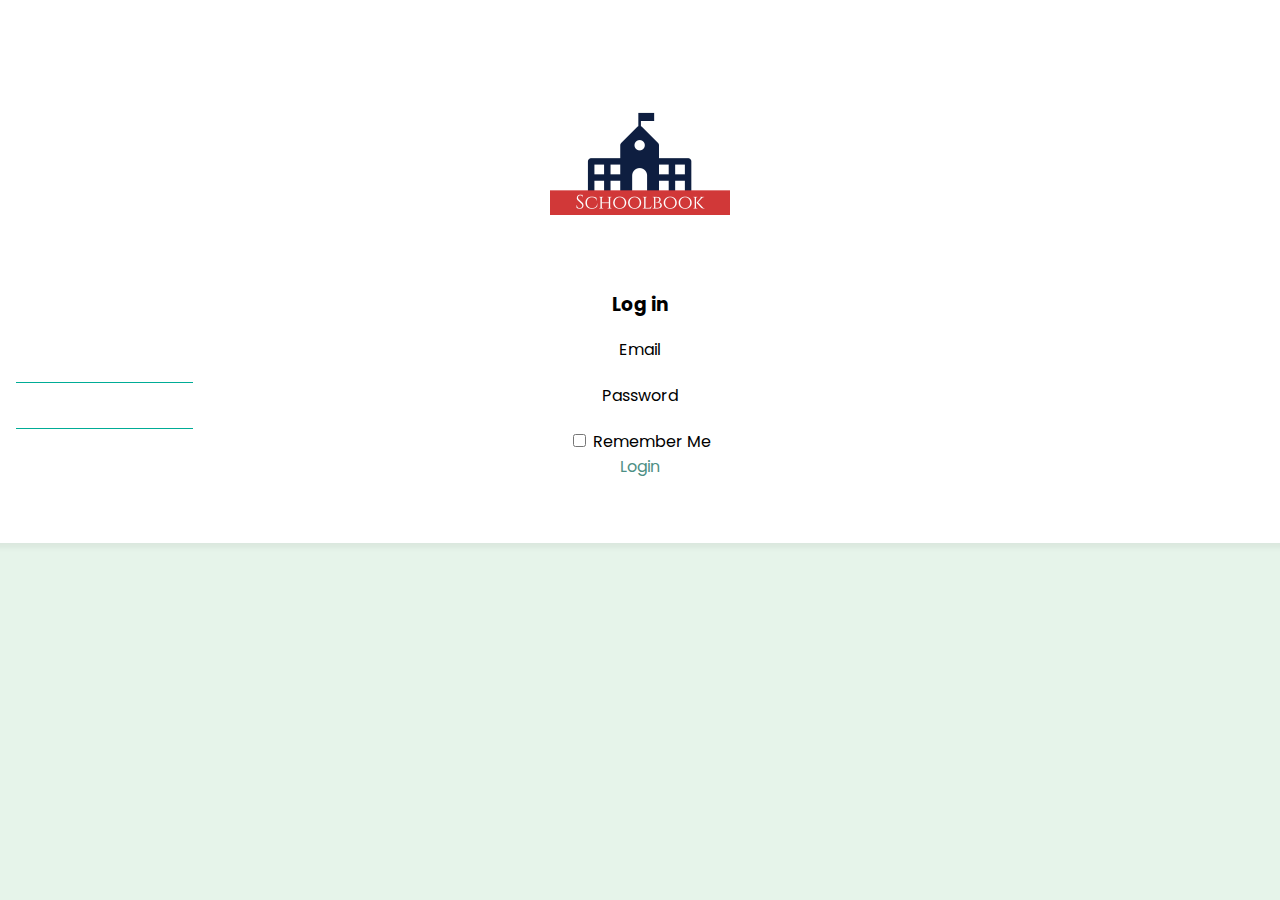
<file: index.html>
<!DOCTYPE html>
<html lang="en">
<head>
  <meta charset="utf-8">
  <link rel="icon" type="image.png" href="img/favicon-16x16.png" sizes="16x16">
  <meta name="viewport" content="width=device-width, initial-scale=1, shrink-to-fit=no">
  <title>Login page</title>

  <link rel="stylesheet" href="https://cdn.jsdelivr.net/npm/bootstrap@4.5.3/dist/css/bootstrap.min.css" integrity="sha384-TX8t27EcRE3e/ihU7zmQxVncDAy5uIKz4rEkgIXeMed4M0jlfIDPvg6uqKI2xXr2" crossorigin="anonymous">
  <link rel="stylesheet" type="text/css" href="css/style.css">

  <meta name="keywords" content="skolportal, schoolbook, elevadministration, föräldraportal, elevkalender">

  <meta name="description" content="En trygg skolportal riktat till lärare och föräldrar med chattfunktion, bilddelning och kalender.">

</head>

  <body>

    <div class="container">
      <div class="row content">
        <div class="col-md-6 mb-3">
          <img src="img/logo.jpg" class="img-fluid" alt="schoolbook">
        </div>
        <div class="col-md-6">
          <h3 class="login-text mb-3">Log in</h3>
          <form>
            <div class="form-group">
              <label for="email">Email</label>
              <input type="email" name="email" class="form-control">
            </div>
            <div class="form-group">
              <label for="password">Password</label>
              <input type="password" name="password" class="form-control">
            </div>
            <div class="form-group form-check">
              <input type="checkbox" name="checkbox" class="form-check-input" id="checkbox">
              <label clas="form-check-label" for="checkbox">Remember Me</label>
            </div>
            <a href="huvudsida.html" button class="btn btn-class">Login</a>
          </div>
        </div>
      </div>

      <script src="https://code.jquery.com/jquery-3.5.1.slim.min.js" integrity="sha384-DfXdz2htPH0lsSSs5nCTpuj/zy4C+OGpamoFVy38MVBnE+IbbVYUew+OrCXaRkfj" crossorigin="anonymous"></script>

    </body>
    </html>
</file>
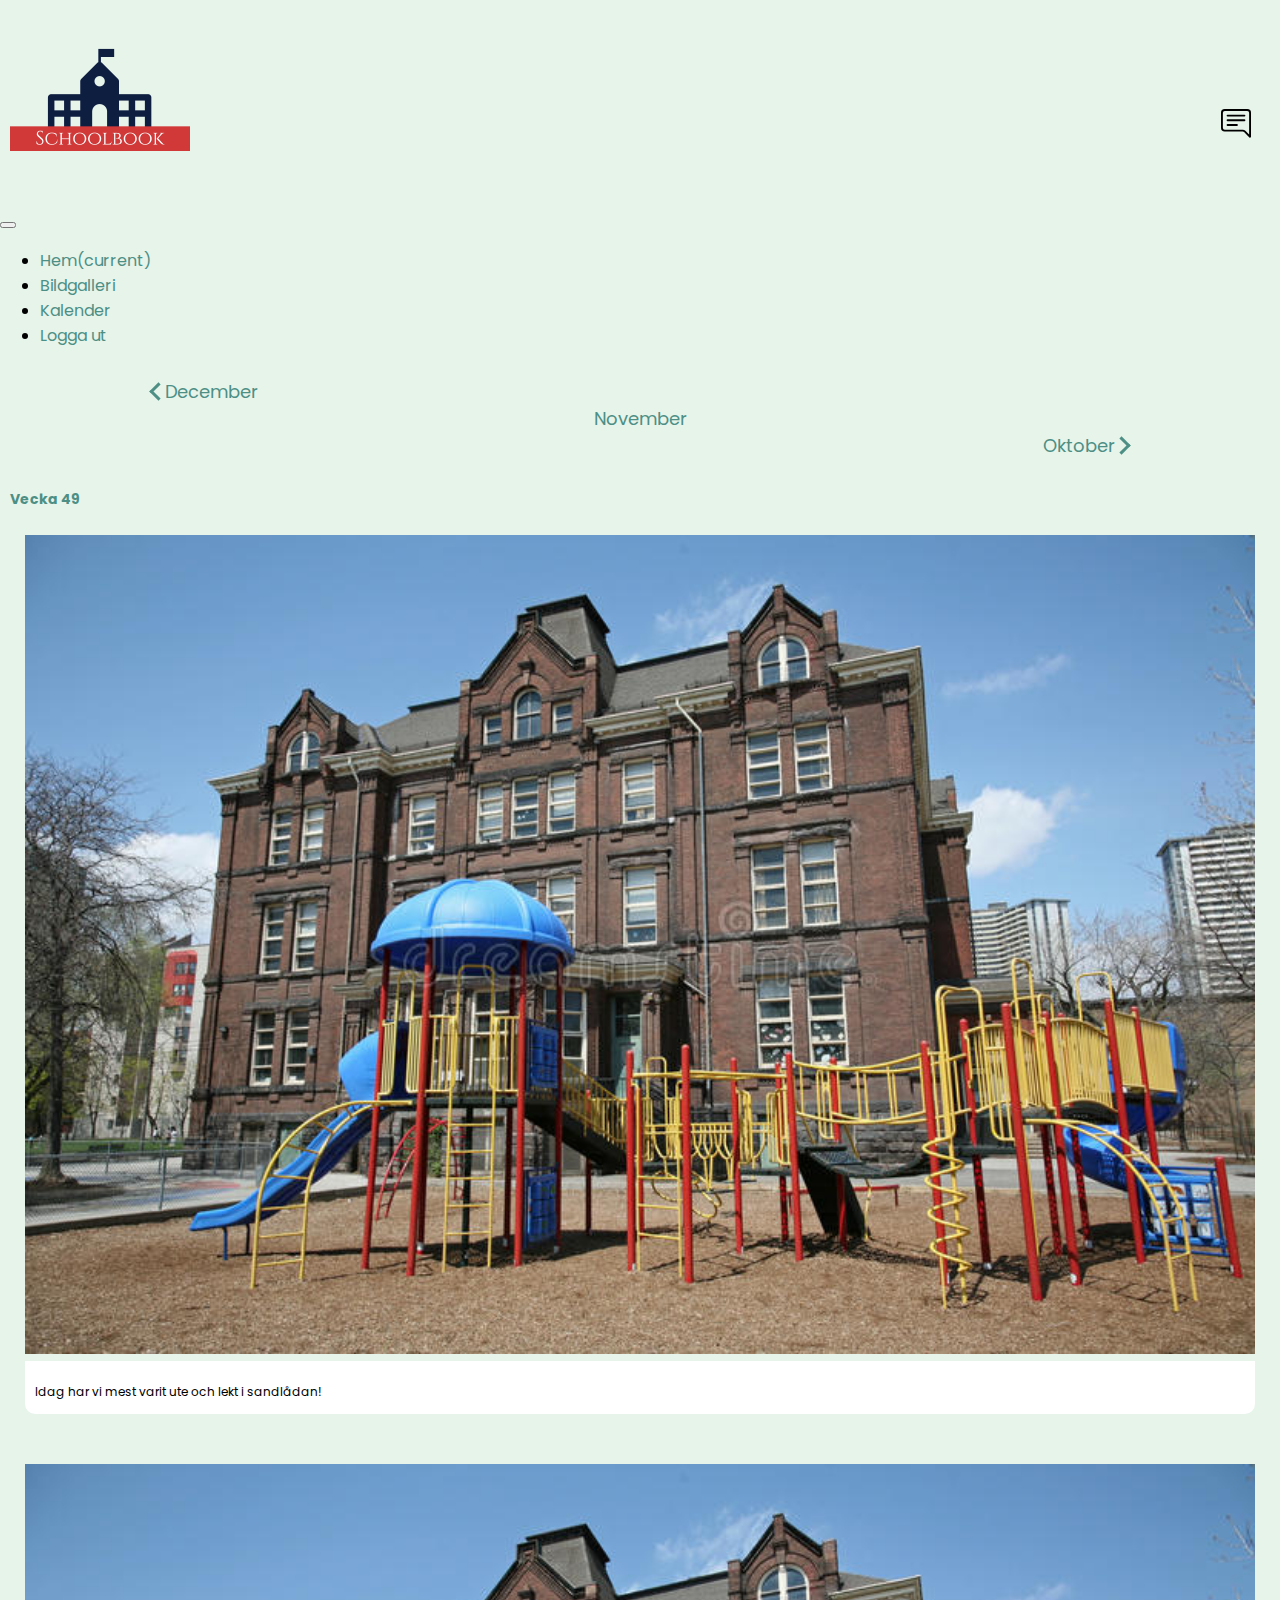
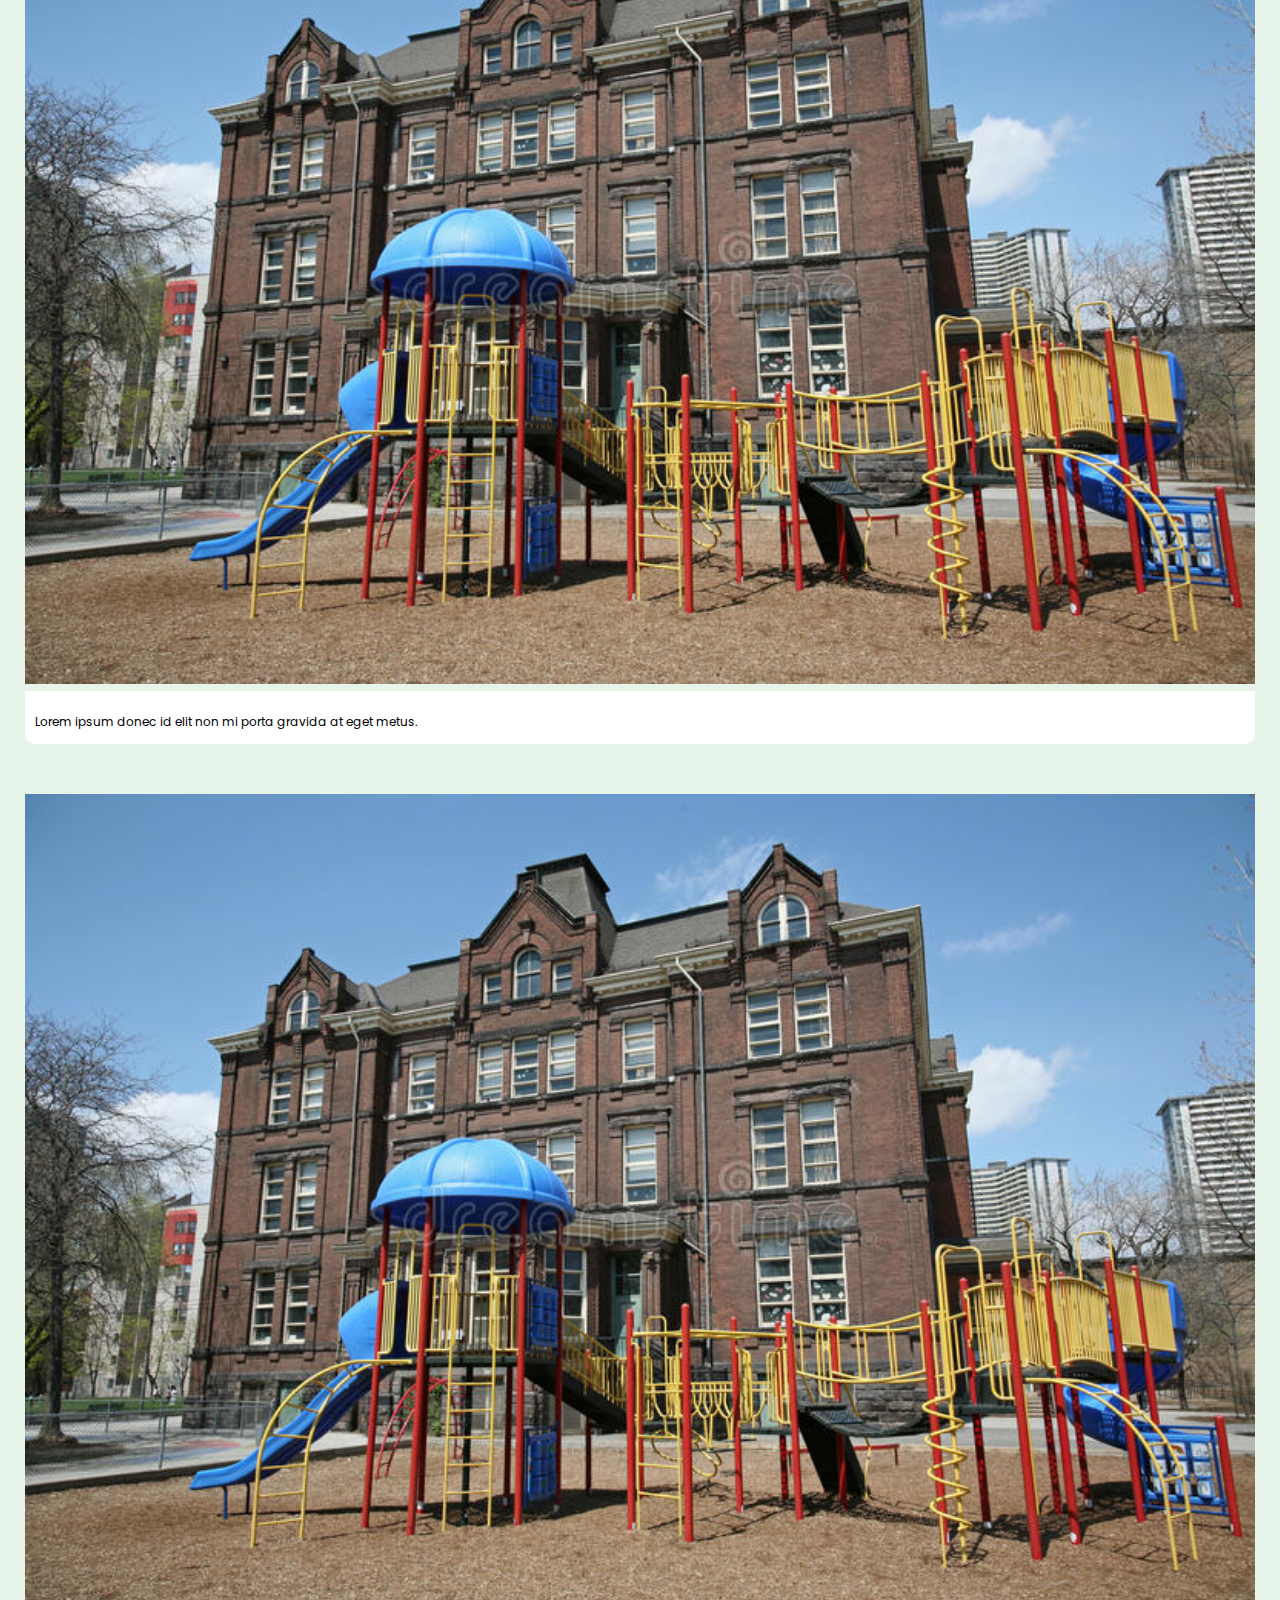
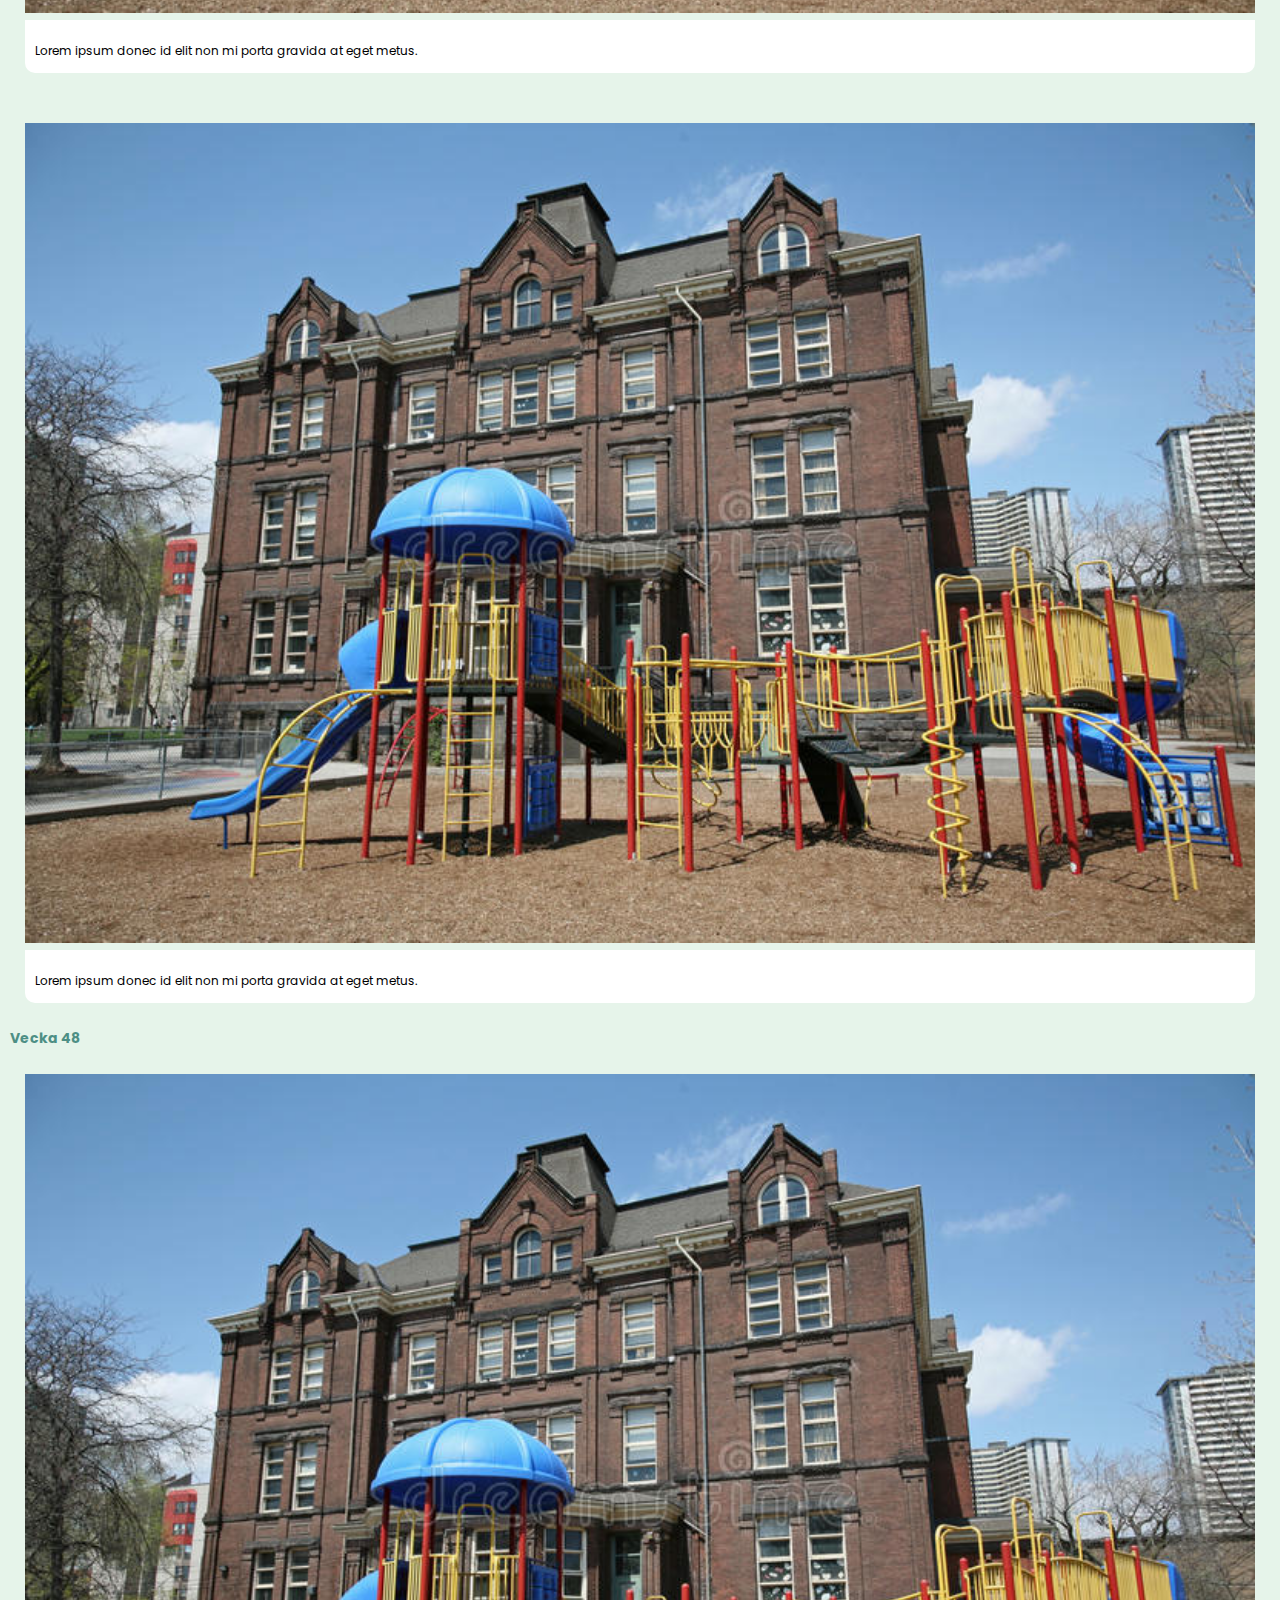
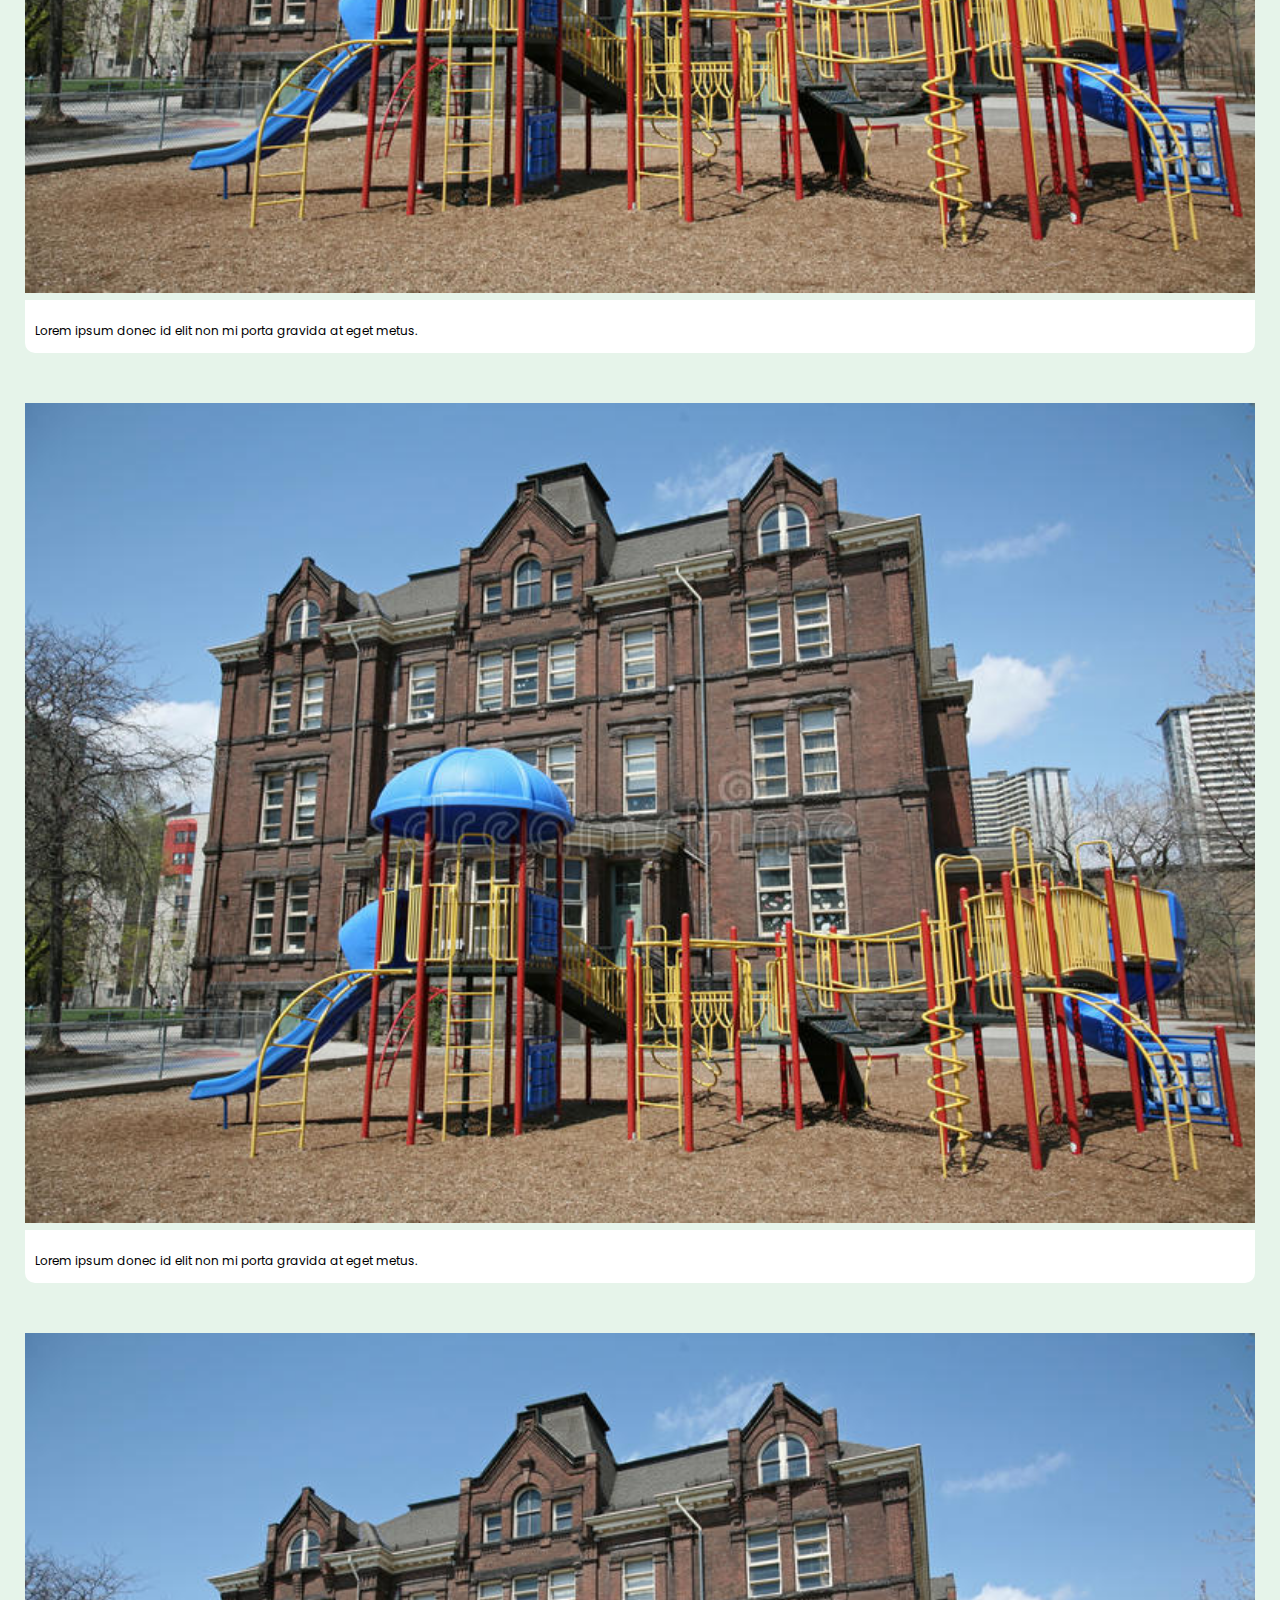
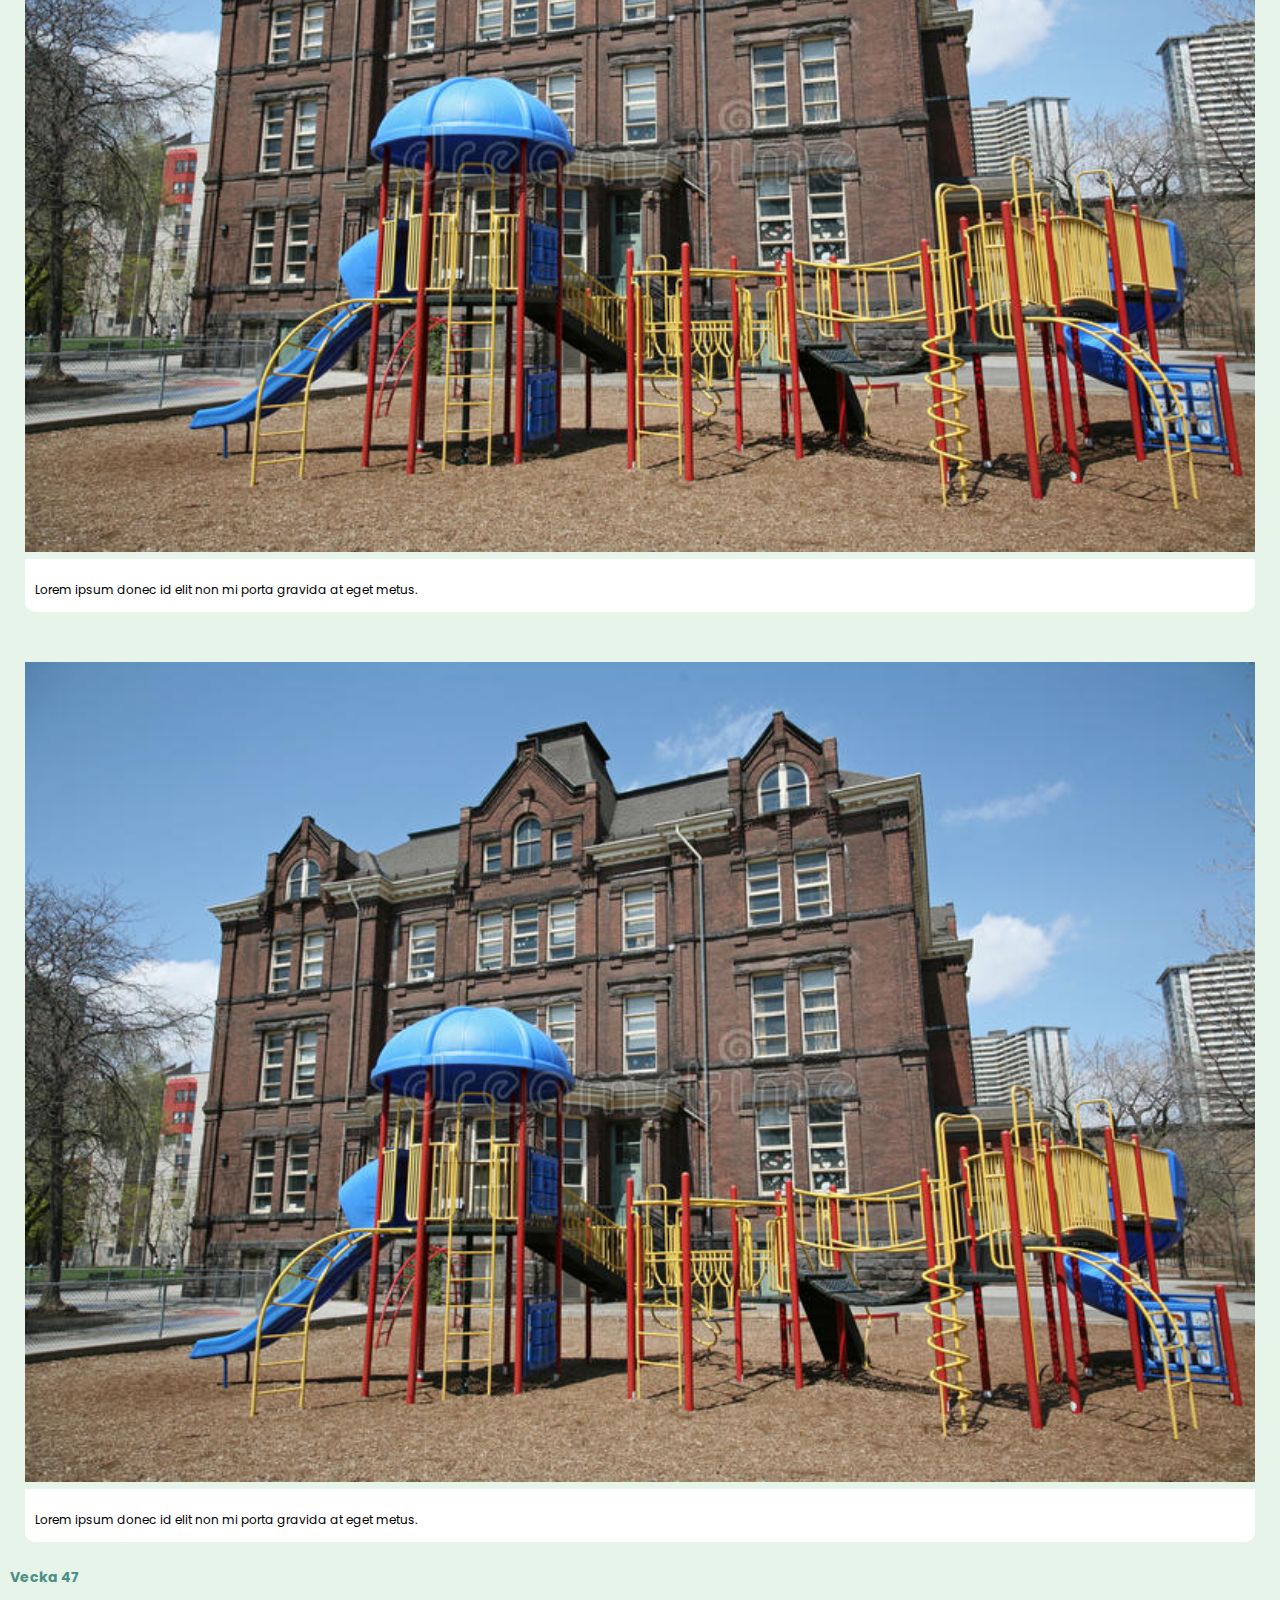
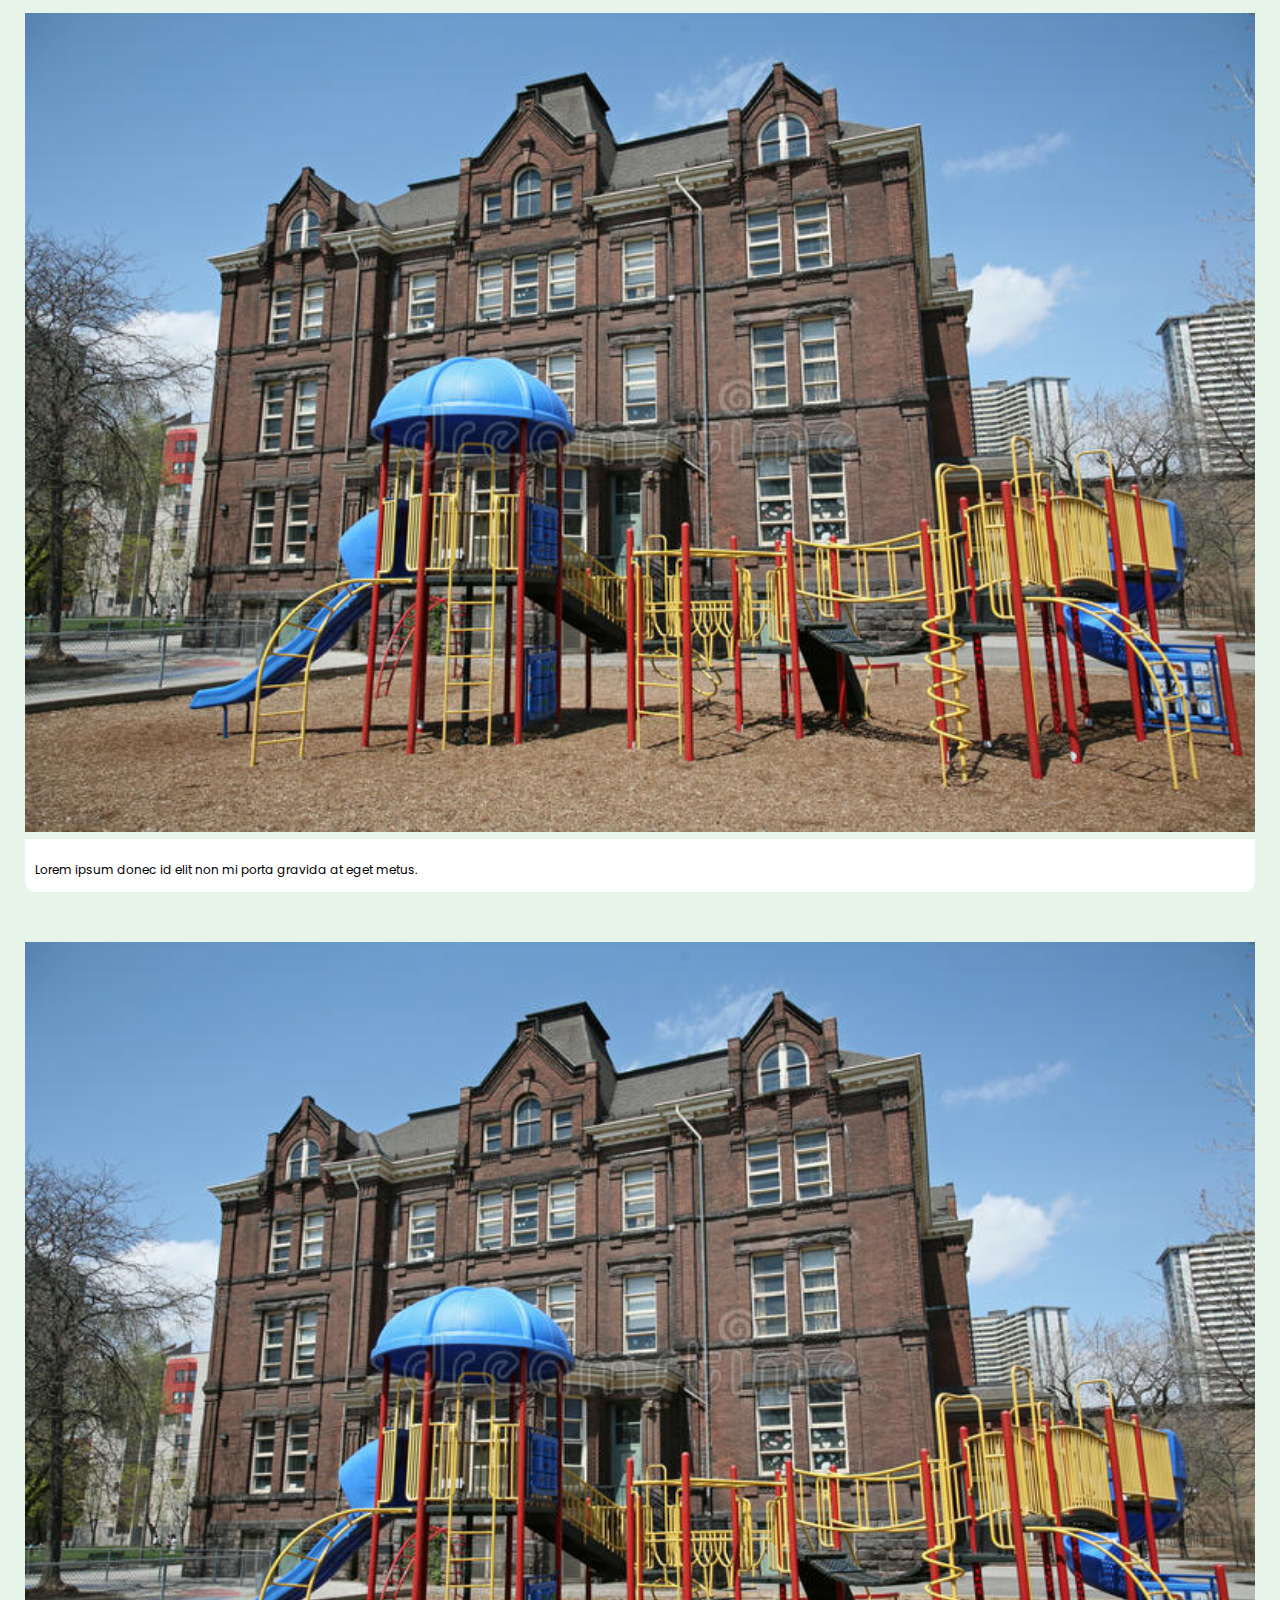
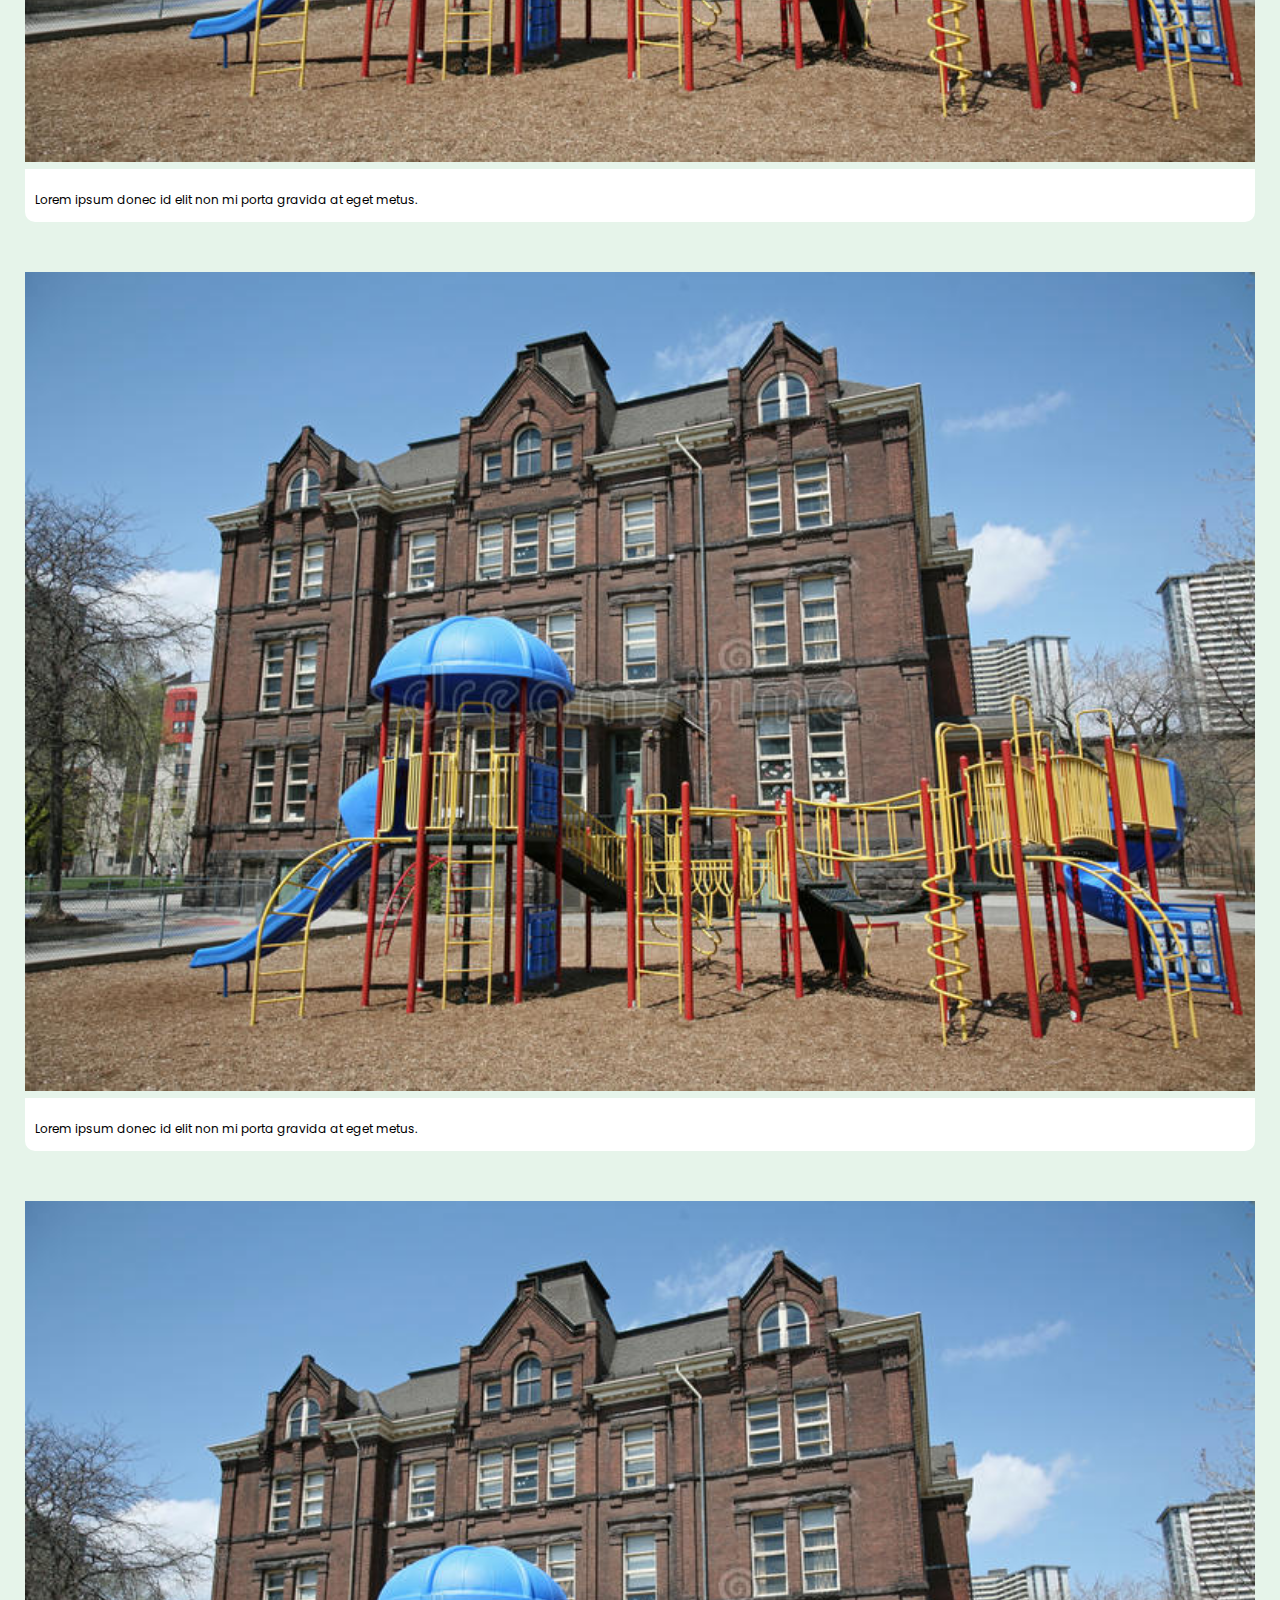
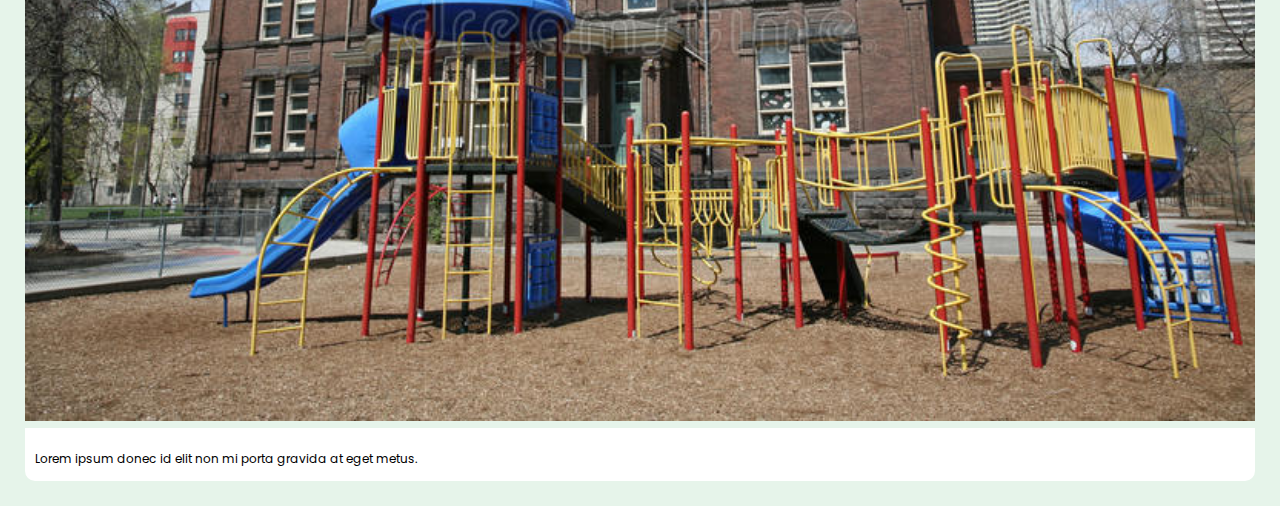
<file: bilder.html>
<!DOCTYPE html>
<html lang="en">
<head>

  <!-- Basic Page Needs
  –––––––––––––––––––––––––––––––––––––––––––––––––– -->
  <meta charset="utf-8">
  <title>Bildgalleri</title>

  <link rel="icon" type="image.png" href="img/favicon-16x16.png" sizes="16x16">
  <meta name="description" content="">
  <meta name="author" content="">

  <!-- Mobile Specific Metas
  –––––––––––––––––––––––––––––––––––––––––––––––––– -->
  <meta name="viewport" content="width=device-width, initial-scale=1">

  <!-- Bootstrap 
  –––––––––––––––––––––––––––––––––––––––––––––––––– -->
  
  <link rel="stylesheet" href="https://stackpath.bootstrapcdn.com/bootstrap/4.2.1/css/bootstrap.min.css" integrity="sha384-GJzZqFGwb1QTTN6wy59ffF1BuGJpLSa9DkKMp0DgiMDm4iYMj70gZWKYbI706tWS" crossorigin="anonymous">
<script src="https://stackpath.bootstrapcdn.com/bootstrap/4.2.1/js/bootstrap.min.js" integrity="sha384-B0UglyR+jN6CkvvICOB2joaf5I4l3gm9GU6Hc1og6Ls7i6U/mkkaduKaBhlAXv9k" crossorigin="anonymous"></script>
  <!-- CSS
  –––––––––––––––––––––––––––––––––––––––––––––––––– -->
  <link rel="stylesheet" href="css/style.css">




</head>
<body>
	<div class="container">
		<img src="img/logo.jpg" alt="schoolbook" class="img-fluid">

		<nav class="navbar navbar-expand-lg navbar-light bg-light">
			<!--<a class="navbar-brand" href="#">Navbar</a>-->
			<button class="navbar-toggler" type="button" data-toggle="collapse" data-target="#navbarNav" aria-controls="navbarNav" aria-expanded="false" aria-label="Toggle navigation">
				<span class="navbar-toggler-icon"></span>
			</button>
			<div class="collapse navbar-collapse" id="navbarNav">
				<ul class="navbar-nav">
					<li class="nav-item">
						<a class="nav-link" href="huvudsida.html">Hem<span class="sr-only">(current)</span></a>
					</li>
					<li class="nav-item active">
						<a class="nav-link" href="bilder.html">Bildgalleri</a>
					</li>
					<li class="nav-item">
						<a class="nav-link" href="kalender.html">Kalender</a>
					</li>
					<li class="nav-item">
						<a class="nav-link" href="index.html">Logga ut</a>
					</li>
				</ul>
			</div>
		</nav>
	</div>

  <div class="month">
  <div class="row">
    <div class="col-md-4" class id="december"><a href="december.html"><i class="arrow left"></i>December</a></div>
    <div class="col-md-4">November</div>
    <div class="col-md-4" class id="oktober"><a href="oktober.html">Oktober<i class="arrow right"></i></a></div>
  </div>
  </div>





  <div class="container" class id="gallery">

    <div class="row">
      <div class="col-md-12">Vecka 49</div>

    <div class="row">

      <div class="col-md-3">
        <div class="thumbnail">
          <a href="img/skola.jpg" target="_blank">
          <img src="img/skola.jpg" alt="lekplats" style="width:100%"></a>
            <div class="caption">
              <p>Idag har vi mest varit ute och lekt i sandlådan!</p>
            </div>

        </div>
      </div>
      <div class="col-md-3">
        <div class="thumbnail">
          <a href="img/skola.jpg" target="_blank">
            <img src="img/skola.jpg" alt="lekplats" style="width:100%"></a>
            <div class="caption">
              <p>Lorem ipsum donec id elit non mi porta gravida at eget metus.</p>
            </div>

        </div>
      </div>
      <div class="col-md-3">
        <div class="thumbnail">
          <a href="img/skola.jpg" target="_blank">
            <img src="img/skola.jpg" alt="lekplats" style="width:100%"></a>
            <div class="caption">
              <p>Lorem ipsum donec id elit non mi porta gravida at eget metus.</p>
            </div>
        </div>
      </div>

      <div class="col-md-3">
        <div class="thumbnail">
          <a href="img/skola.jpg" target="_blank">
            <img src="img/skola.jpg" alt="lekplats" style="width:100%"></a>
            <div class="caption">
              <p>Lorem ipsum donec id elit non mi porta gravida at eget metus.</p>
            </div>

        </div>
      </div>

    </div>

    <div class="row">
      <div class="col-md-12">Vecka 48</div>
  
    <div class="row">

      <div class="col-md-3">
        <div class="thumbnail">
          <a href="img/skola.jpg" target="_blank">
          <img src="img/skola.jpg" alt="lekplats" style="width:100%"></a>
            <div class="caption">
              <p>Lorem ipsum donec id elit non mi porta gravida at eget metus.</p>
            </div>

        </div>
      </div>
      <div class="col-md-3">
        <div class="thumbnail">
          <a href="img/skola.jpg" target="_blank">
            <img src="img/skola.jpg" alt="lekplats" style="width:100%"></a>
            <div class="caption">
              <p>Lorem ipsum donec id elit non mi porta gravida at eget metus.</p>
            </div>

        </div>
      </div>
      <div class="col-md-3">
        <div class="thumbnail">
          <a href="img/skola.jpg" target="_blank">
            <img src="img/skola.jpg" alt="lekplats" style="width:100%"></a>
            <div class="caption">
              <p>Lorem ipsum donec id elit non mi porta gravida at eget metus.</p>
            </div>
        </div>
      </div>

      <div class="col-md-3">
        <div class="thumbnail">
          <a href="img/skola.jpg" target="_blank">
            <img src="img/skola.jpg" alt="lekplats" style="width:100%"></a>
            <div class="caption">
              <p>Lorem ipsum donec id elit non mi porta gravida at eget metus.</p>
            </div>

        </div>
      </div>

    </div>


    <div class="row">
      <div class="col-md-12">Vecka 47</div>

    <div class="row">

      <div class="col-md-3">
        <div class="thumbnail">
          <a href="img/skola.jpg" target="_blank">
          <img src="img/skola.jpg" alt="lekplats" style="width:100%"></a>
            <div class="caption">
              <p>Lorem ipsum donec id elit non mi porta gravida at eget metus.</p>
            </div>

        </div>
      </div>
      <div class="col-md-3">
        <div class="thumbnail">
          <a href="img/skola.jpg" target="_blank">
            <img src="img/skola.jpg" alt="lekplats" style="width:100%"></a>
            <div class="caption">
              <p>Lorem ipsum donec id elit non mi porta gravida at eget metus.</p>
            </div>

        </div>
      </div>
      <div class="col-md-3">
        <div class="thumbnail">
          <a href="img/skola.jpg" target="_blank">
            <img src="img/skola.jpg" alt="lekplats" style="width:100%"></a>
            <div class="caption">
              <p>Lorem ipsum donec id elit non mi porta gravida at eget metus.</p>
            </div>
        </div>
      </div>

      <div class="col-md-3">
        <div class="thumbnail">
          <a href="img/skola.jpg" target="_blank">
            <img src="img/skola.jpg" alt="lekplats" style="width:100%"></a>
            <div class="caption">
              <p>Lorem ipsum donec id elit non mi porta gravida at eget metus.</p>
            </div>

        </div>
      </div>

    </div>
  
  </div>

  <!-- koden nedan hämtar "X" ikonen samt länkarna till de olika kontakterna som inte kommer att implementeras -->

  <aside>
  <div id="mySidenav" class="sidenav">
  <a href="javascript:void(0)" class="closebtn" onclick="closeNav()">&times;</a>
  <a href="#">Erikas Pappa</a>
  <a href="#">Sandras Pappa</a>
  <a href="#">Sigurs Mamma</a>
  <a href="#">Andreas Mamma</a>
</div>

<!-- koden nedan hämtar meddelande ikonen i höger hörn samt kopplas till funktionen -->

<div id="main">
  <span style="font-size:30px;cursor:pointer" onclick="openNav()"><svg width="1em" height="1em" viewBox="0 0 16 16" class="bi bi-chat-right-text" fill="currentColor" xmlns="http://www.w3.org/2000/svg">
  <path fill-rule="evenodd" d="M2 1h12a1 1 0 0 1 1 1v11.586l-2-2A2 2 0 0 0 11.586 11H2a1 1 0 0 1-1-1V2a1 1 0 0 1 1-1zm12-1a2 2 0 0 1 2 2v12.793a.5.5 0 0 1-.854.353l-2.853-2.853a1 1 0 0 0-.707-.293H2a2 2 0 0 1-2-2V2a2 2 0 0 1 2-2h12z"/>
  <path fill-rule="evenodd" d="M3 3.5a.5.5 0 0 1 .5-.5h9a.5.5 0 0 1 0 1h-9a.5.5 0 0 1-.5-.5zM3 6a.5.5 0 0 1 .5-.5h9a.5.5 0 0 1 0 1h-9A.5.5 0 0 1 3 6zm0 2.5a.5.5 0 0 1 .5-.5h5a.5.5 0 0 1 0 1h-5a.5.5 0 0 1-.5-.5z"/>
</svg> </span>
</div>
</aside>

<!-- funktionen "openNav" öppnar meddelande fönstret på högra sidan och closeNav stänger den-->

<script>
function openNav() {
  document.getElementById("mySidenav").style.width = "250px";
  document.getElementById("main").style.marginRight = "250px";  
}


function closeNav() {
  document.getElementById("mySidenav").style.width = "0";
  document.getElementById("main").style.marginRight= "0";
}
</script>

<script src="https://code.jquery.com/jquery-3.5.1.slim.min.js" integrity="sha384-DfXdz2htPH0lsSSs5nCTpuj/zy4C+OGpamoFVy38MVBnE+IbbVYUew+OrCXaRkfj" crossorigin="anonymous"></script>
  <script src="https://cdn.jsdelivr.net/npm/bootstrap@4.5.3/dist/js/bootstrap.bundle.min.js" integrity="sha384-ho+j7jyWK8fNQe+A12Hb8AhRq26LrZ/JpcUGGOn+Y7RsweNrtN/tE3MoK7ZeZDyx" crossorigin="anonymous"></script>
    



</body>
</html>


<!-- 
    <div class="col-md-12">Vecka 49</div>
  
  <div class="row">
    <div class="col-md-12">Vecka 49</div>
  </div>
  <div class="row">
    <div class="col-md-3"><img src="img/skola.jpg"></a></div>
    <div class="col-md-3"><img src="img/skola.jpg"></a></div>
    <div class="col-md-3"><img src="img/skola.jpg"></a></div>
    <div class="col-md-3"><img src="img/skola.jpg"></a></div>
  </div>

  <div class="row">
    <div class="col-md-4"><img src="img/skola.jpg"></a></div>
    <div class="col-md-4"><img src="img/skola.jpg"></a></div>
    <div class="col-md-4"><img src="img/skola.jpg"></a></div>
  </div>

  <div class="row">
    <div class="col-md-3">hej</div>
    <div class="col-md-3">hej</div>
    <div class="col-md-3">hej</div>
    <div class="col-md-3">hej</div>
  </div>-->
</file>
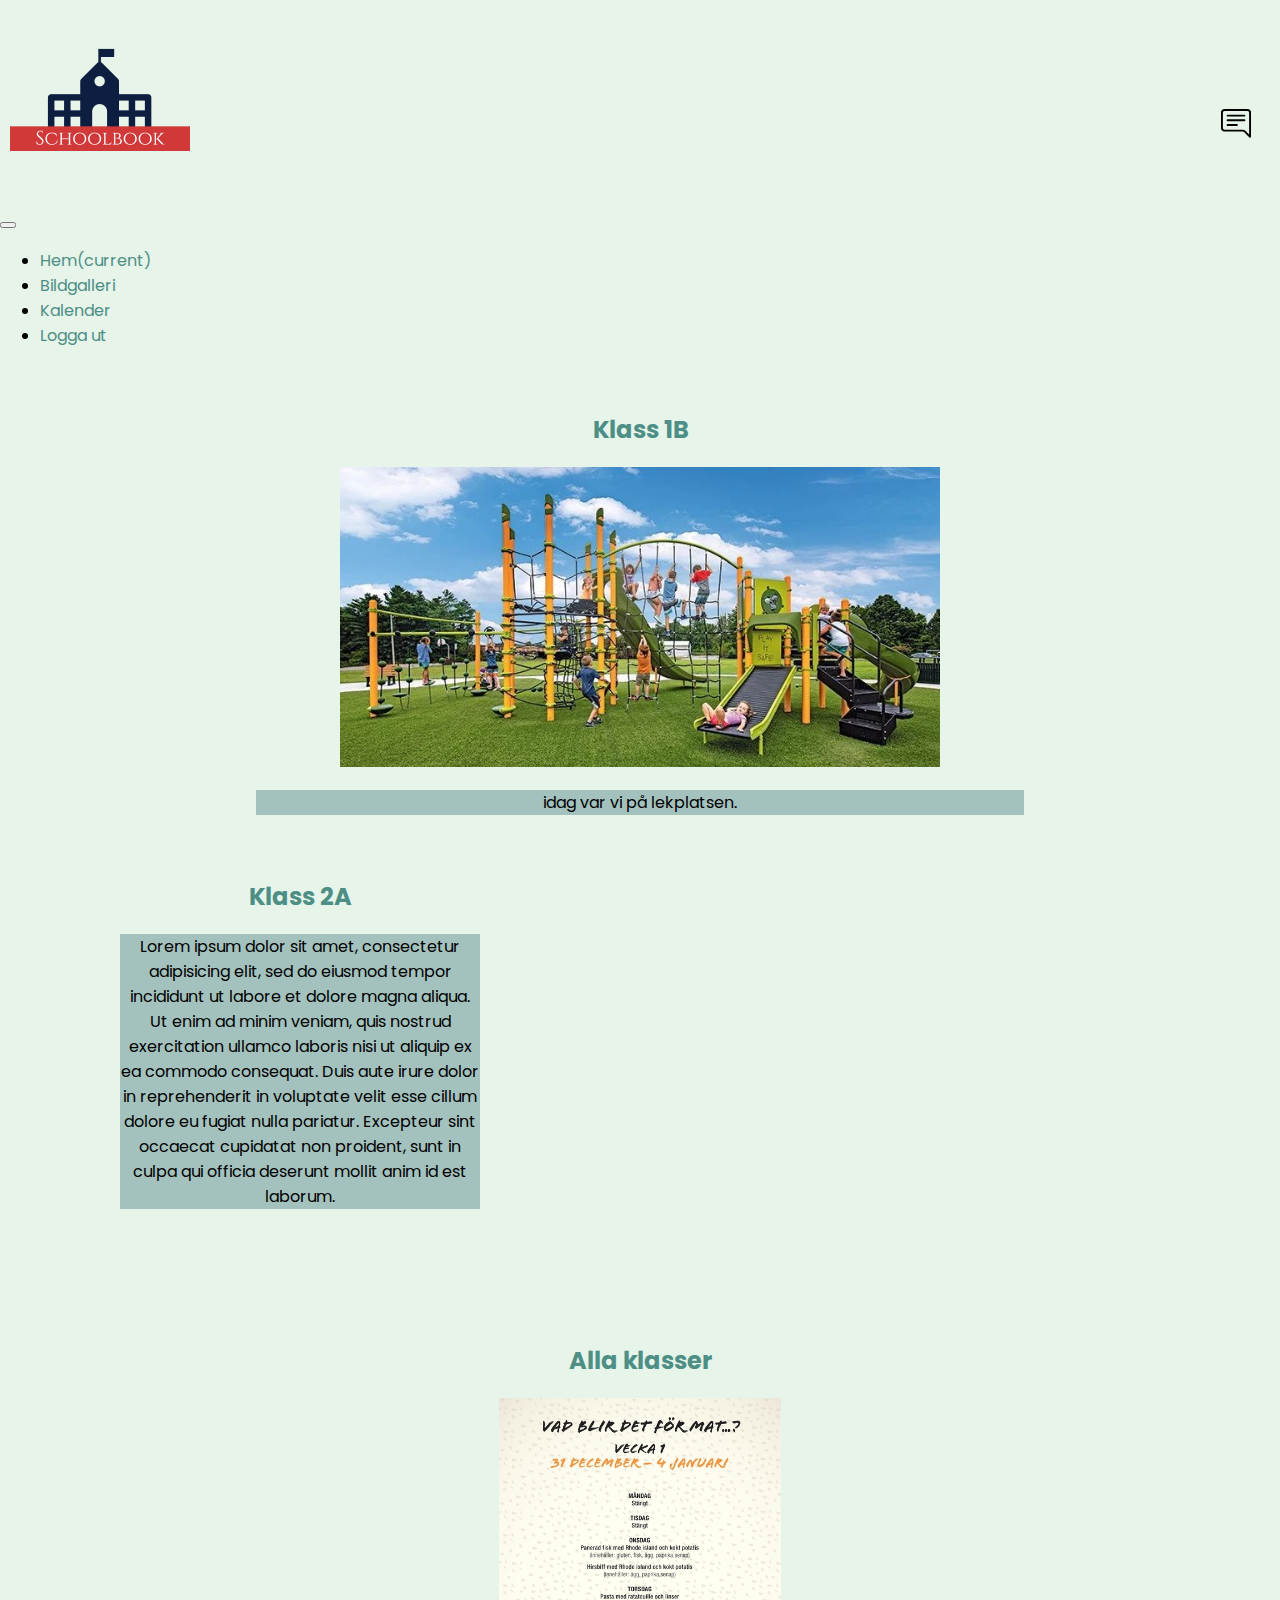
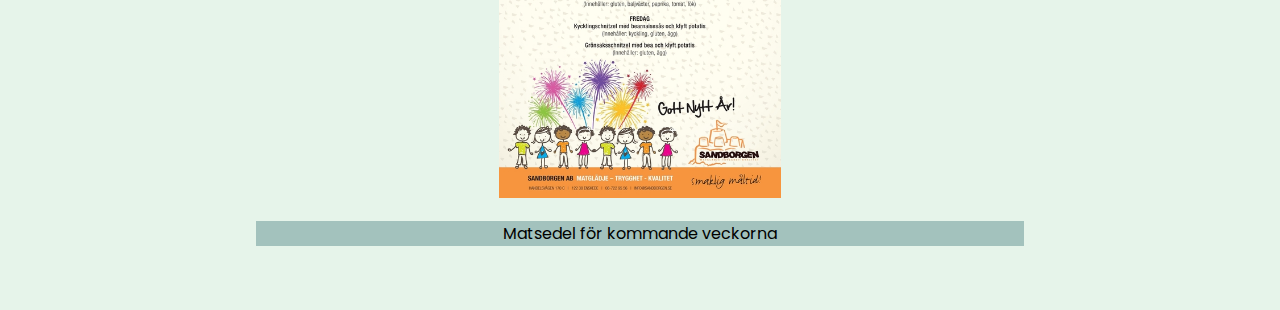
<file: huvudsida.html>
<!DOCTYPE html>
<html lang="en">
    <head>
        
		<title>Skoldagboken</title>
		<link rel="icon" type="image.png" href="img/favicon-16x16.png" sizes="16x16">
		<meta charset="utf-8">
		<meta name="viewport" content="width=device-width, initial-scale=1, shrink-to-fit=no">

        <link rel="stylesheet" href="https://stackpath.bootstrapcdn.com/bootstrap/4.2.1/css/bootstrap.min.css" integrity="sha384-GJzZqFGwb1QTTN6wy59ffF1BuGJpLSa9DkKMp0DgiMDm4iYMj70gZWKYbI706tWS" crossorigin="anonymous">
		<script src="https://stackpath.bootstrapcdn.com/bootstrap/4.2.1/js/bootstrap.min.js" integrity="sha384-B0UglyR+jN6CkvvICOB2joaf5I4l3gm9GU6Hc1og6Ls7i6U/mkkaduKaBhlAXv9k" crossorigin="anonymous"></script>
   
		<link rel="stylesheet" type="text/css" href="css/style.css">

    </head>


<body>

	<div class="container">
		<img src="img/logo.jpg" alt="schoolbook" class="img-fluid">

		<nav class="navbar navbar-expand-lg navbar-light bg-light">
			<!--<a class="navbar-brand" href="#">Navbar</a>-->
			<button class="navbar-toggler" type="button" data-toggle="collapse" data-target="#navbarNav" aria-controls="navbarNav" aria-expanded="false" aria-label="Toggle navigation">
				<span class="navbar-toggler-icon"></span>
			</button>
			<div class="collapse navbar-collapse" id="navbarNav">
				<ul class="navbar-nav">
					<li class="nav-item active">
						<a class="nav-link" href="#">Hem<span class="sr-only">(current)</span></a>
					</li>
					<li class="nav-item">
						<a class="nav-link" href="bilder.html">Bildgalleri</a>
					</li>
					<li class="nav-item">
						<a class="nav-link" href="kalender.html">Kalender</a>
					</li>
					<li class="nav-item">
						<a class="nav-link" href="index.html">Logga ut</a>
					</li>
				</ul>
			</div>
		</nav>
	</div>

	<!-- koden nedan innehåller de olika inläggen som presenteras på huvudsidan -->

	<mainSection>
	<div class="d-flex justify-content-around ">	
		
		<article class="post">
			<h2 class="klasser">Klass 1B</h2>
			<img class="resize2" src="img/playground.jpg" alt="lekplats"></img>
			<p>idag var vi på lekplatsen.</p>

		</article>
	</div>

		<div class="d-flex justify-content-around ">	
		
		<article class="post resize">
			<h2 class="klasser">Klass 2A</h2>
			
			<p >
				Lorem ipsum dolor sit amet, consectetur adipisicing elit, sed do eiusmod
			tempor incididunt ut labore et dolore magna aliqua. Ut enim ad minim veniam,
			quis nostrud exercitation ullamco laboris nisi ut aliquip ex ea commodo
			consequat. Duis aute irure dolor in reprehenderit in voluptate velit esse
			cillum dolore eu fugiat nulla pariatur. Excepteur sint occaecat cupidatat non
			proident, sunt in culpa qui officia deserunt mollit anim id est laborum.</p>

		</article>
	</div>


		<div class="d-flex justify-content-around ">	
		
		<article class="post">
			<h2 class="klasser">Alla klasser</h2>
			<img class="resize" src="img/matsedel.jpg" alt="matsedel"></img>
			<p>Matsedel för kommande veckorna</p>
		

		</article>
	</div>
	</div>
	</mainSection>
	<script src="https://code.jquery.com/jquery-3.5.1.slim.min.js" integrity="sha384-DfXdz2htPH0lsSSs5nCTpuj/zy4C+OGpamoFVy38MVBnE+IbbVYUew+OrCXaRkfj" crossorigin="anonymous"></script>
	<script src="https://cdn.jsdelivr.net/npm/bootstrap@4.5.3/dist/js/bootstrap.bundle.min.js" integrity="sha384-ho+j7jyWK8fNQe+A12Hb8AhRq26LrZ/JpcUGGOn+Y7RsweNrtN/tE3MoK7ZeZDyx" crossorigin="anonymous"></script>


<!-- koden nedan hämtar "X" ikonen samt länkarna till de olika kontakterna som inte kommer att implementeras -->

	<aside>
	<div id="mySidenav" class="sidenav">
  <a href="javascript:void(0)" class="closebtn" onclick="closeNav()">&times;</a>
  <a href="#">Erikas Pappa</a>
  <a href="#">Sandras Pappa</a>
  <a href="#">Sigurs Mamma</a>
  <a href="#">Andreas Mamma</a>
</div>

<!-- koden nedan hämtar meddelande ikonen i höger hörn samt kopplas till funktionen -->

<div id="main">
  <span style="font-size:30px;cursor:pointer" onclick="openNav()"><svg width="1em" height="1em" viewBox="0 0 16 16" class="bi bi-chat-right-text" fill="currentColor" xmlns="http://www.w3.org/2000/svg">
  <path fill-rule="evenodd" d="M2 1h12a1 1 0 0 1 1 1v11.586l-2-2A2 2 0 0 0 11.586 11H2a1 1 0 0 1-1-1V2a1 1 0 0 1 1-1zm12-1a2 2 0 0 1 2 2v12.793a.5.5 0 0 1-.854.353l-2.853-2.853a1 1 0 0 0-.707-.293H2a2 2 0 0 1-2-2V2a2 2 0 0 1 2-2h12z"/>
  <path fill-rule="evenodd" d="M3 3.5a.5.5 0 0 1 .5-.5h9a.5.5 0 0 1 0 1h-9a.5.5 0 0 1-.5-.5zM3 6a.5.5 0 0 1 .5-.5h9a.5.5 0 0 1 0 1h-9A.5.5 0 0 1 3 6zm0 2.5a.5.5 0 0 1 .5-.5h5a.5.5 0 0 1 0 1h-5a.5.5 0 0 1-.5-.5z"/>
</svg> </span>
</div>
</aside>

<!-- funktionen "openNav" öppnar meddelande fönstret på högra sidan och closeNav stänger den-->

<script>
function openNav() {
  document.getElementById("mySidenav").style.width = "250px";
  document.getElementById("main").style.marginRight = "250px";  
}


function closeNav() {
  document.getElementById("mySidenav").style.width = "0";
  document.getElementById("main").style.marginRight= "0";
}
</script>
</body>
</html>
</file>
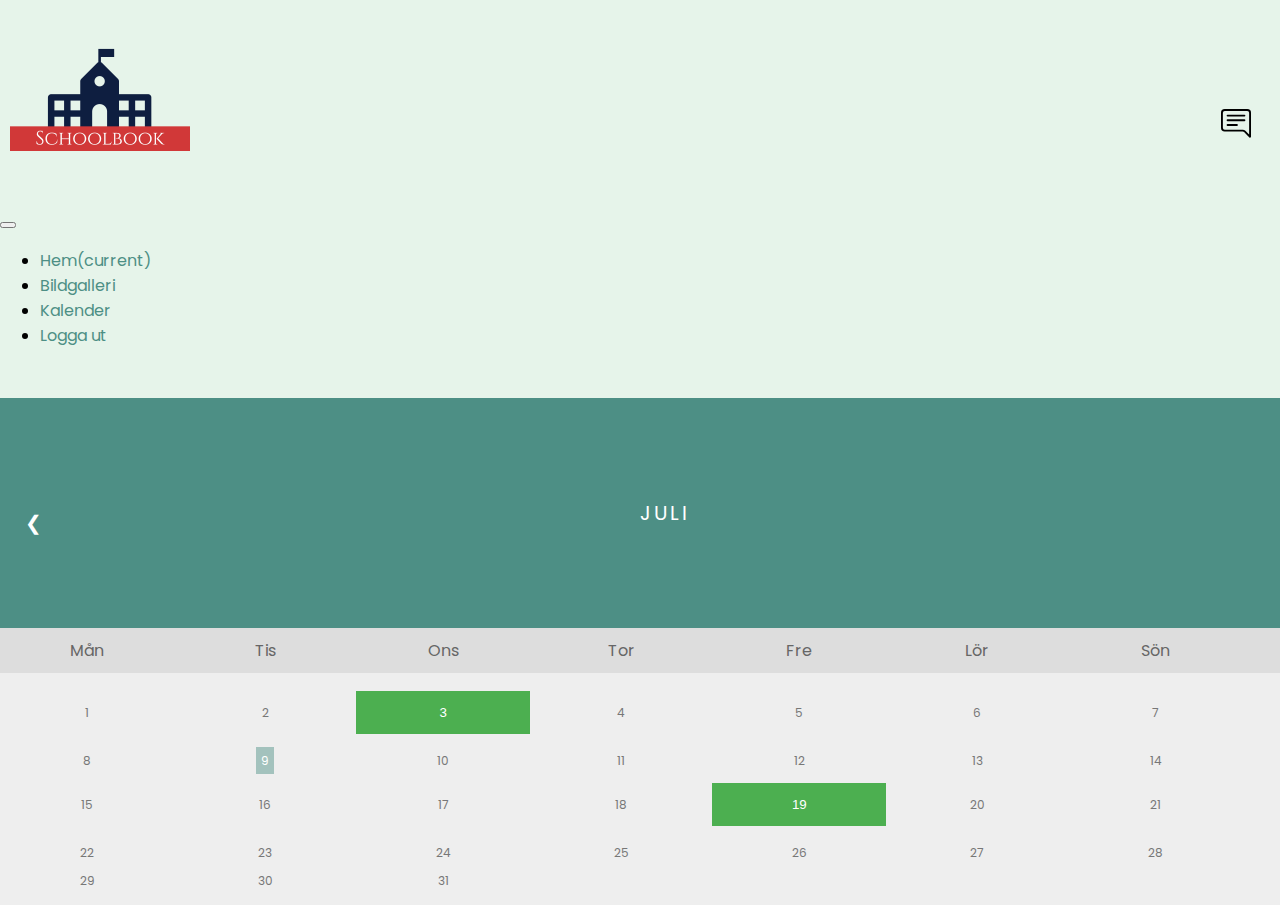
<file: kalender.html>
<!DOCTYPE html>
<html lang="en">
    <head>
		<!--Storlek och kompatibilitet-->
        <meta charset="utf-8">
        <link rel="icon" type="image.png" href="img/favicon-16x16.png" sizes="16x16">
		<meta content="IE=edge,chrome=1" http-equiv="X-UA-Compatible">
		<meta name="viewport" content="width=device-width, initial-scale=1, shrink-to-fit=no">
		
		<title>Kalender</title>
		<!--Bootstrap-->
		<link rel="stylesheet" href="https://stackpath.bootstrapcdn.com/bootstrap/4.2.1/css/bootstrap.min.css" integrity="sha384-GJzZqFGwb1QTTN6wy59ffF1BuGJpLSa9DkKMp0DgiMDm4iYMj70gZWKYbI706tWS" crossorigin="anonymous">
		<script src="https://stackpath.bootstrapcdn.com/bootstrap/4.2.1/js/bootstrap.min.js" integrity="sha384-B0UglyR+jN6CkvvICOB2joaf5I4l3gm9GU6Hc1og6Ls7i6U/mkkaduKaBhlAXv9k" crossorigin="anonymous"></script>
		<!--CSS-->
		<link rel="stylesheet" href="css/style.css">
     
</head>

<body>

<!-- Detta är naven och loggan som finns på alla sidor -->


  <div class="container">
    <img src="img/logo.jpg" class="img-fluid">

        <nav class="navbar navbar-expand-lg navbar-light bg-light">
          <!--<a class="navbar-brand" href="#">Navbar</a>-->
          <button class="navbar-toggler" type="button" data-toggle="collapse" data-target="#navbarNav" aria-controls="navbarNav" aria-expanded="false" aria-label="Toggle navigation">
            <span class="navbar-toggler-icon"></span>
          </button>
          <div class="collapse navbar-collapse" id="navbarNav">
            <ul class="navbar-nav">
              <li class="nav-item">
                <a class="nav-link" href="huvudsida.html">Hem<span class="sr-only">(current)</span></a>
              </li>
              <li class="nav-item">
                <a class="nav-link" href="bilder.html">Bildgalleri</a>
              </li>
              <li class="nav-item active">
                <a class="nav-link" href="kalender.html">Kalender</a>
              </li>
              <li class="nav-item">
                <a class="nav-link" href="index.html">Logga ut</a>
              </li>
            </ul>
          </div>
        </nav>
</div>

<!-- Detta är själva kalendern -->  
  
<article class="calSchoolBook">
<div class="month1">      
  <ul>
    <li class="prev liPoint" onclick="left()">&#10094;</li>
    <li class="next liPoint" onclick="right()">&#10095;</li>
    <li class="month">
     Juli<br>
     <span style="font-size:18px">2020</span>
    </li>
  </ul>
</div>

<ul class="weekdays">
  <li>Mån</li>
  <li>Tis</li>
  <li>Ons</li>
  <li>Tor</li>
  <li>Fre</li>
  <li>Lör</li>
  <li>Sön</li>
</ul>

<ul class="days">  
  <li>1</li>
  <li>2</li>
  <li><button type="button" onclick="alert ('Föräldramöte kl 17:00')">3</button></li>
  <li>4</li>
  <li>5</li>
  <li>6</li>
  <li>7</li>
  <li>8</li>
  <li><span class="active">9</span></li>
  <li>10</li>
  <li>11</li>
  <li>12</li>
  <li>13</li>
  <li>14</li>
  <li>15</li>
  <li>16</li>
  <li>17</li>
  <li>18</li>
  <li><button type="button" onclick="alert ('Utflykt till Bokskogen! Matsäck medtages. Samling kl 08:00')">19</button></li>
  <li>20</li>
  <li>21</li>
  <li>22</li>
  <li>23</li>
  <li>24</li>
  <li>25</li>
  <li>26</li>
  <li>27</li>
  <li>28</li>
  <li>29</li>
  <li>30</li>
  <li>31</li>
</ul>
</article>

<!--Denna kopplar till scriptfilen så att man kan bläddra i kalendern-->
<script src="script.js"></script>

<!-- koden nedan hämtar "X" ikonen samt länkarna till de olika kontakterna som inte kommer att implementeras -->

  <aside>
  <div id="mySidenav" class="sidenav">
  <a href="javascript:void(0)" class="closebtn" onclick="closeNav()">&times;</a>
  <a href="#">Erikas Pappa</a>
  <a href="#">Sandras Pappa</a>
  <a href="#">Sigurs Mamma</a>
  <a href="#">Andreas Mamma</a>
</div>

<!-- koden nedan hämtar meddelande ikonen i höger hörn samt kopplas till funktionen -->

<div id="main">
  <span style="font-size:30px;cursor:pointer" onclick="openNav()"><svg width="1em" height="1em" viewBox="0 0 16 16" class="bi bi-chat-right-text" fill="currentColor" xmlns="http://www.w3.org/2000/svg">
  <path fill-rule="evenodd" d="M2 1h12a1 1 0 0 1 1 1v11.586l-2-2A2 2 0 0 0 11.586 11H2a1 1 0 0 1-1-1V2a1 1 0 0 1 1-1zm12-1a2 2 0 0 1 2 2v12.793a.5.5 0 0 1-.854.353l-2.853-2.853a1 1 0 0 0-.707-.293H2a2 2 0 0 1-2-2V2a2 2 0 0 1 2-2h12z"/>
  <path fill-rule="evenodd" d="M3 3.5a.5.5 0 0 1 .5-.5h9a.5.5 0 0 1 0 1h-9a.5.5 0 0 1-.5-.5zM3 6a.5.5 0 0 1 .5-.5h9a.5.5 0 0 1 0 1h-9A.5.5 0 0 1 3 6zm0 2.5a.5.5 0 0 1 .5-.5h5a.5.5 0 0 1 0 1h-5a.5.5 0 0 1-.5-.5z"/>
</svg> </span>
</div>
</aside>

<!-- funktionen "openNav" öppnar meddelande fönstret på högra sidan och closeNav stänger den-->

<script>
function openNav() {
  document.getElementById("mySidenav").style.width = "250px";
  document.getElementById("main").style.marginRight = "250px";  
}


function closeNav() {
  document.getElementById("mySidenav").style.width = "0";
  document.getElementById("main").style.marginRight= "0";
}
</script>

<script src="https://code.jquery.com/jquery-3.5.1.slim.min.js" integrity="sha384-DfXdz2htPH0lsSSs5nCTpuj/zy4C+OGpamoFVy38MVBnE+IbbVYUew+OrCXaRkfj" crossorigin="anonymous"></script>
  <script src="https://cdn.jsdelivr.net/npm/bootstrap@4.5.3/dist/js/bootstrap.bundle.min.js" integrity="sha384-ho+j7jyWK8fNQe+A12Hb8AhRq26LrZ/JpcUGGOn+Y7RsweNrtN/tE3MoK7ZeZDyx" crossorigin="anonymous"></script>


</body>

</html>
</file>
<file: css/style.css>
@import url('https://fonts.googleapis.com/css2?family=Poppins:wght@300&display=swap');
body {
	margin: auto;
	font-family: 'Poppins', sans-serif;
	background-color: #E6F4EA;
  }
  .content {
  	margin: 8%;
  	background-color: #fff;
  	padding:4rem 1rem 4rem 1rem;
  	box-shadow: 0 0 5px 5px rgba(0, 0, 0, .05);
  }
.signin-text{
	font-style: normal;
	font-weight: 600 !important;
}

.form-control {
	display: block;
	width: 100´%
	font-size: 1rem;
	font-weight: 400;
	line-height: 1.5;
	border-color: #00ac96 !important;
	border-style: solid !important;
	border-width: 0 0 1px 0 !important;
	padding: 0px !important;
	color: #495057;
	height: auto;
	border-radius: 0;
	background-color: #fff;
	background-clip: padding-box;

}

.form-control: focus{
	color: #495057;
	background-color: #fff;
	outline: 0;
	box-shadow: none;
}

.btn-class{
	border-color: #00ac96;
	color: #00ac96;
}

.btn-class:hover{
	background-color: #00ac96;
	color: #fff;
}



/*img gallery*/

a:link {
		text-decoration: none;
		color: #4d8f85;
	}
  
  
  .arrow {
		border: solid #4d8f85;
		border-width: 0 3px 3px 0;
		display: inline-block;
		padding: 5px;
	}
  
  
  .right {
		transform: rotate(-45deg);
		-webkit-transform: rotate(-45deg);
	}
  
  
  .left {
		transform: rotate(135deg);
		-webkit-transform: rotate(135deg);
	}
  
  
  .thumbnail img{
		height: 30%;
		/*border-radius: 5px 5px 0 0;*/
	}


  .row {
		text-align: center;
		margin: auto;
	}
  
  
  .month {
		font-size: 20px;
		margin: 30px;
		text-align: center;
		color: #4d8f85;
	}
  
  
  .col-md-3 {
		text-align: center;
		padding: 25px;
	}
  
  
  .col-md-4 {
		text-align: center;
		font-size: 18px;
	}


  #december {
	  text-align: left;
	  padding-left: 10%;
  }


  #oktober {
	  text-align: right;
	  padding-right: 10%;
  }


  .col-md-12 {
		text-align: left;
		margin-left: 10px;
		color: #4d8f85;
		font-size: 14px;
		font-weight: bold;
	}
  
  
  .caption {
		background-color: white;
		border-radius: 0 0 10px 10px;
		font-size: 12px;
		text-align: left;
		padding-left: 10px;
		padding-right: 10px;
		padding-bottom: 1px;
		padding-top: 10px;
	}


/*main page*/

body{
	margin: auto; 
	background-color: #E6F4EA;
	}

.menyTop{
	position: fixed;
	top:0;
	text-align: center;
	font-size: 40px;
	width: 100%;
	background-color: black;
	color: white;
  	margin-bottom: 40px;
	}

.sidenav {
	height: 100%;
	width: 0;
	position: fixed;
	z-index: 1;
	top: 10%;
	right: 0;
	background-color: #A3C2BD;
	overflow-x: hidden;
	transition: 0.5s;
	padding-top: 60px;
	}

.sidenav a {
	padding: 8px 8px 8px 32px;
	text-decoration: none;
	font-size: 25px;
	color: black;
	display: block;
	transition: 0.3s;
	}

.sidenav a:hover {
	color: #f1f1f1;
	}

.sidenav .closebtn {
	position: absolute;
	top: 0;
	left: 25px;
	font-size: 36px;
	margin-right: 50px;
	}

#main {
    position: fixed;
    top: 10%;
    right: 1%;
  	transition: margin-right .5s;
  	padding: 16px;
}

.post p{ 
	margin-left:20%; 
	margin-right: 20%;
	background-color: #A3C2BD;
	}

.mainsection {
	min-width: fit-content;
	}

.klasser{
	font-size: 24px;
	color: #4d8f85;
}

.post{
	/* border: solid black 1px;*/
	position: relative;
	margin-top: 5%;
	margin-bottom: 5%;
	display: block;
	text-align: center;
	}

.resize{
	object-fit: contain;
	width: 600px;
	height: 400px;
	}

.resize2{
	object-fit: contain;
	width: 600px;
	height: 300px;
	}


/*Calender*/

.liPoint{
	cursor: pointer;
  }
  
  img.avatar {
	width: 20%;
	border-radius: 50%;
	margin: auto;
	}
  
  .inlogning {
	padding: 30px;
	width: 100%;
  }
  
  .calSchoolBook input[type=text], .calSchoolBook input[type=password] {
	width: 100%;
	padding: 12px 20px;
	margin: 8px 0;
	display: inline-block;
	border: 1px solid #ccc;
	box-sizing: border-box;
  }
  
  
  .calSchoolBook button {
	background-color: #4CAF50;
	color: white;
	padding: 14px 20px;
	margin: 8px 0;
	border: none;
	cursor: pointer;
	width: 100%;
  }
  
  .calSchoolBook button: hover {
	opacity: 0.8;
  }
  
  .cancelbtn {
	width: 20%;
	padding: 10px 18px;
	background-color: #ff4d4d;
	margin: 8px 0;
  }
  
  
  .calSchoolBook a:link {
	text-decoration: none;
	color: #4d8f85;
  }
  
  .calSchoolBook article, aside, figcaption, figure, footer, hgroup, main, section {
    display: block;
    margin-left: 40px;
    margin-right: 40px;
}

 
.month1 {
  padding: 70px 25px;
  width: 100%;
  background: #4D8F85;
  text-align: center;
  margin-top: 50px;
}

.month1 ul {
  margin: 0px;
  padding: 0;
}

.month1 ul li {
  color: white;
  font-size: 20px;
  text-transform: uppercase;
  letter-spacing: 3px;
  list-style:  none;
}

.month1 .prev {
  float: left;
  padding-top: 10px;
}

.month1 .next {
  float: right;
  padding-top: 10px;
}

.weekdays {
  margin: 0;
  padding: 10px 0;
  background-color: #ddd;
}

.weekdays li {
  display: inline-block;
  width: 13.6%;
  color: #666;
  text-align: center;
}

.days {
  padding: 10px 0;
  background: #eee;
  margin: 0;
  align-items: center;
}

.days li {
  list-style-type: none;
  display: inline-block;
  width: 13.6%;
  text-align: center;
  margin-bottom: 5px;
  font-size:12px;
  color: #777;
}

.days li .active {
  padding: 5px;
  background: #A3C2BD;
  color: white !important
}


span.psw {
  float: right;
  padding-top: 16px;
}  



/*media screen*/

@media screen and (max-height: 767px) {
	.sidenav {padding-top: 15px;}
	.sidenav a {font-size: 18px;}

	#december {
		text-align: center;
		padding-left: 0;
		padding-bottom: 20px;
	}
  
  
	#oktober {
		text-align: center;
		padding-right: 0;
		padding-top: 20px;
	}
  }
</file>
